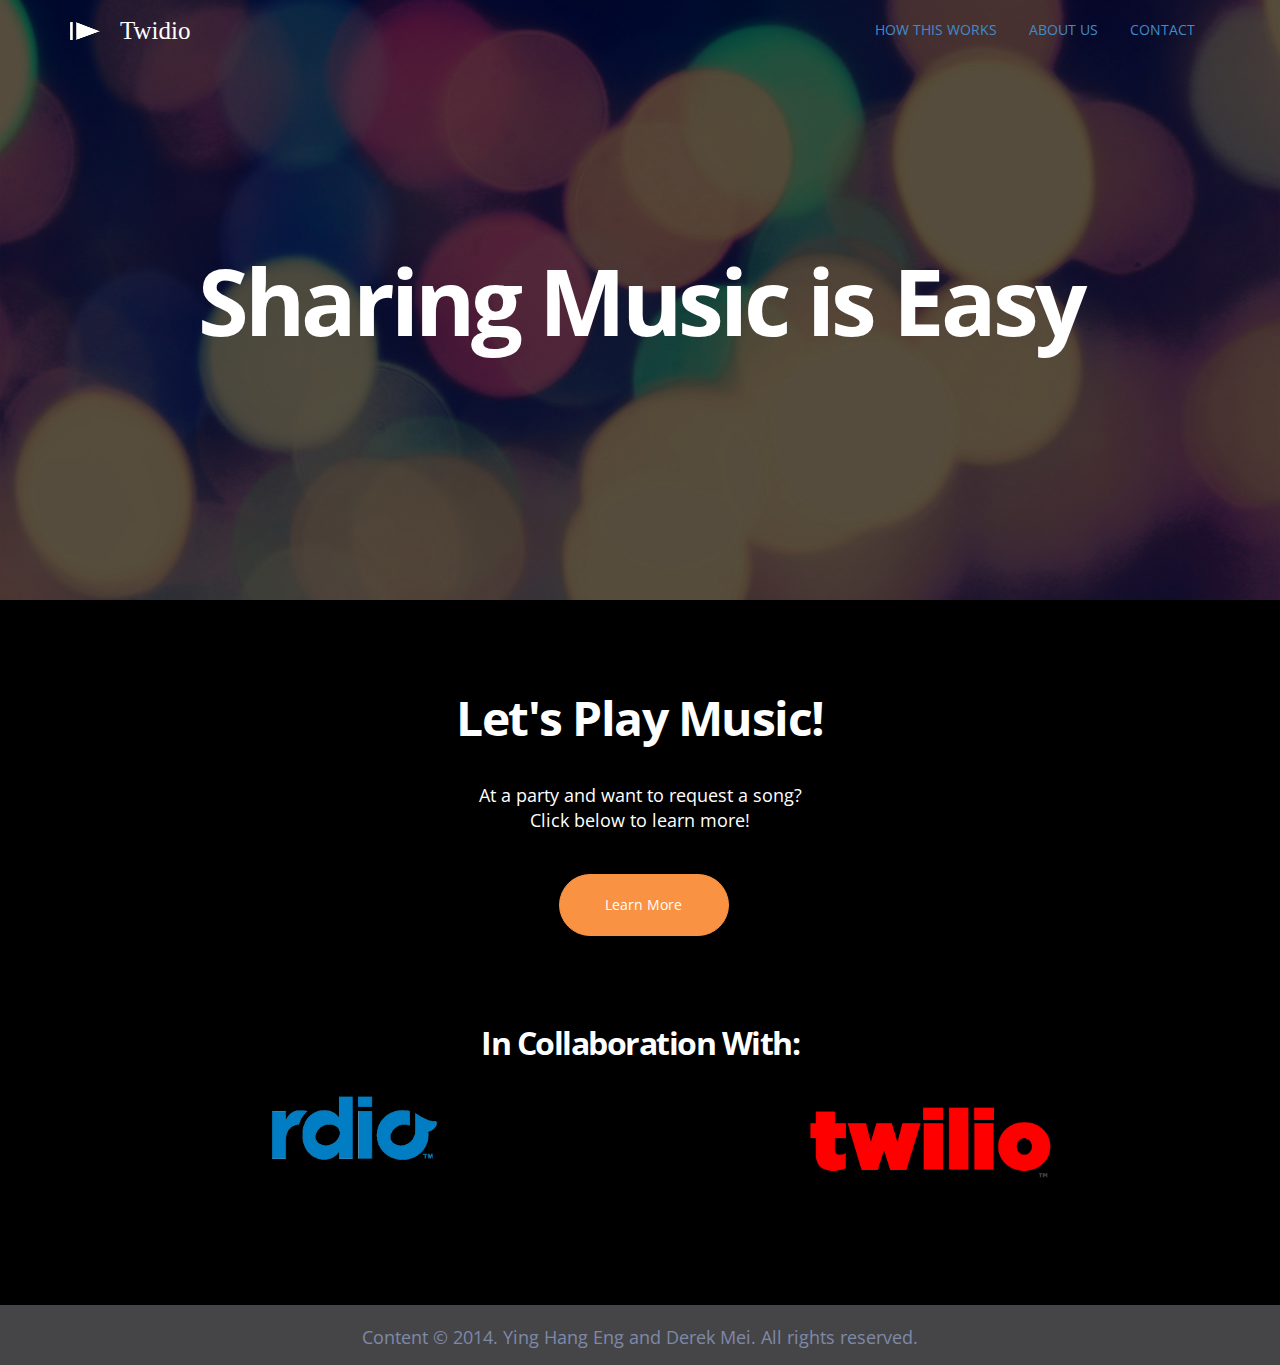
<file: index.html>
<!DOCTYPE html>
<html lang="en">
    <head>
        <meta charset="utf-8">
        <meta http-equiv="X-UA-Compatible" content="IE=edge">
        <meta name="viewport" content="width=device-width, initial-scale=1">
        <title>Twidio</title>

        <!-- Bootsstrap -->
        <link href="css/bootstrap.min.css" rel="stylesheet">

        <!-- CSS -->
        <link rel="stylesheet" type="text/css" href="stylesheet.css">

        <!-- Font -->
        <link href='http://fonts.googleapis.com/css?family=Open+Sans:400italic,400,700' rel='stylesheet' type='text/css'>
        <link href='http://fonts.googleapis.com/css?family=Audiowide' rel='stylesheet' type='text/css'>

    </head>

    <body>
        <div id="homewallpaper">
            <div class="container">

            <header>
                <ul class="nav nav-pills pull-right">
                <li><a href="howthisworks.html">HOW THIS WORKS</a></li>
                <li><a href="aboutus.html">ABOUT US</a></li>
                <li><a href="contact.html">CONTACT</a></li>
                </ul>
                <a href="index.html"><img src="img/Logo.png" id="mainlogo"></a>
                <a href="index.html"><h4 id="title">Twidio</h4></a>
            </header>

            <div class="learn">
                <p>Sharing Music is Easy</p>
            </div>

            </div>
        </div>

        <div class="container">
            <div class="row">
                <div class="col-sm-12">
                    <p class="headingtext">Let's Play Music!</p>
                    <p class="paragraphtext">At a party and want to request a song? <br>Click below to learn more!</p>
                    <div class="learnmorebutton">
                        <a href="howthisworks.html"><button type="button" class="btn btn-warning">Learn More</button></a>
                    </div>
                </div>
            </div>
        </div>

        <div class="container">
            <div class="row">
                <div class="col-sm-12" class="negativemargin">
                    <p class="collaboration">In Collaboration With:</p>
                    <div class="col-sm-6 text-center">
                        <img src="img/rdio-logo.png" class="rdiologo">
                    </div>

                    <div class="col-sm-6 text-center">
                        <img src="img/twilio-logo.png" class="twiliologo">
                    </div>

                </div>
            </div>
        </div>

    <footer>
        <div class="container">
            <p id="footertext">Content &copy; 2014. Ying Hang Eng and Derek Mei. All rights reserved.</p>
        </div>
    </footer> 


    <!-- jQuery (necessary for Bootstrap's JavaScript plugins) -->
    <script src="https://ajax.googleapis.com/ajax/libs/jquery/1.11.0/jquery.min.js"></script>
    <!-- Include all compiled plugins (below), or include individual files as needed -->
    <script src="js/bootstrap.min.js"></script>

    </body>
</html>
</file>
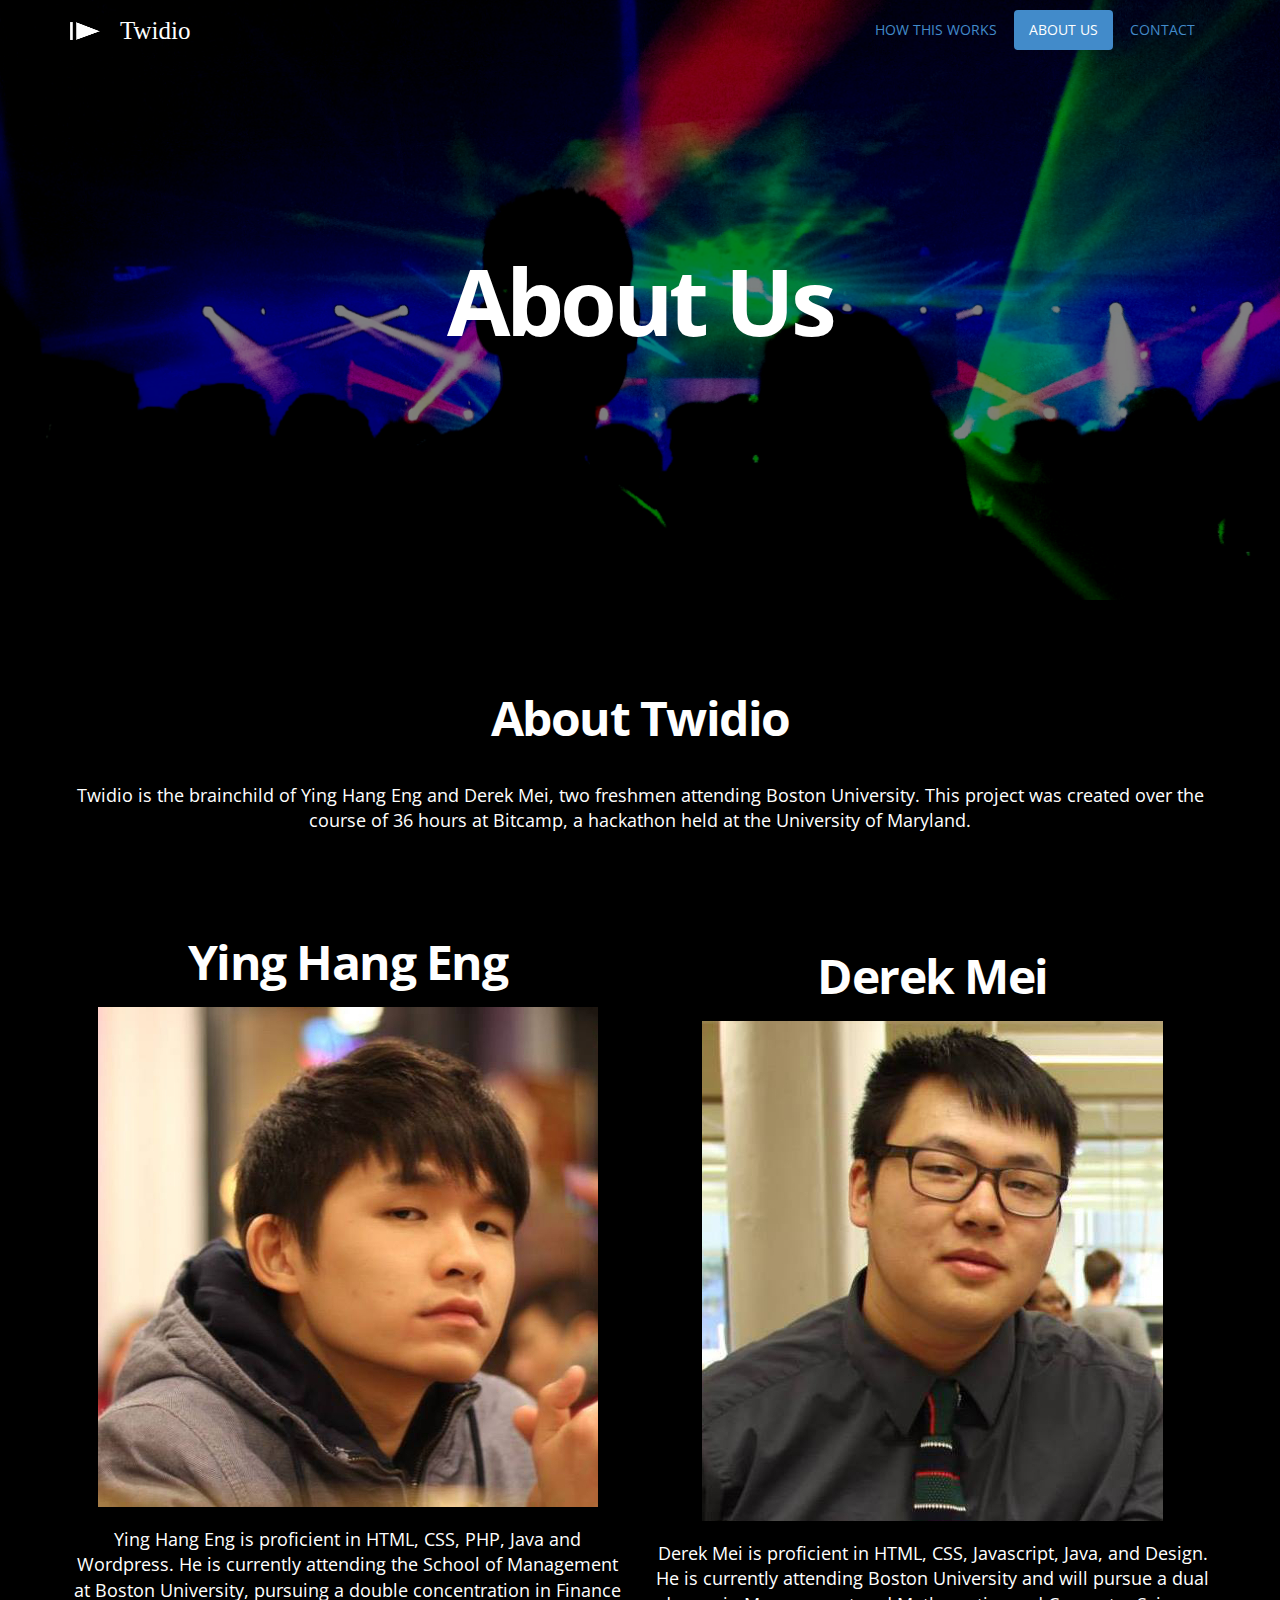
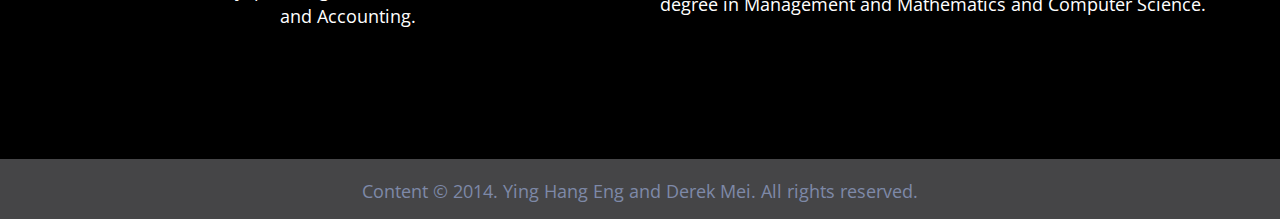
<file: aboutus.html>
<!DOCTYPE html>
<html lang="en">
    <head>
        <meta charset="utf-8">
        <meta http-equiv="X-UA-Compatible" content="IE=edge">
        <meta name="viewport" content="width=device-width, initial-scale=1">
        <title>About Us</title>

        <!-- Bootsstrap -->
        <link href="css/bootstrap.min.css" rel="stylesheet">

        <!-- CSS -->
        <link rel="stylesheet" type="text/css" href="stylesheet.css">

        <!-- Font -->
        <link href='http://fonts.googleapis.com/css?family=Open+Sans:400italic,400,700' rel='stylesheet' type='text/css'>
        <link href='http://fonts.googleapis.com/css?family=Audiowide' rel='stylesheet' type='text/css'>

    </head>

    <body>
        <div id="aboutuswallpaper">
            <div class="container">

            <header>
                <ul class="nav nav-pills pull-right">
                <li><a href="howthisworks.html" >HOW THIS WORKS</a></li>
                <li class="active"><a href="aboutus.html">ABOUT US</a></li>
                <li><a href="contact.html">CONTACT</a></li>
                </ul>
                <a href="index.html"><img src="img/Logo.png" id="mainlogo"></a>
                <a href="index.html"><h4 id="title">Twidio</h4></a>
            </header>

            <div class="learn">
                <p>About Us</p>
            </div>

            </div>
        </div>

        <div class="container">
            <div class="row">
                <div class="col-sm-12">
                    <p class="headingtext">About Twidio</p>
                    <p class="paragraphtext">Twidio is the brainchild of Ying Hang Eng and Derek Mei, two freshmen attending Boston University. This project was created over the course of 36 hours at Bitcamp, a hackathon held at the University of Maryland.</p>
                </div>
            </div>
        </div>

        <div class="container">
            <div class="row">
                <div class="col-sm-6 text-center picturepadding">
                    <p class="headingtext">Ying Hang Eng</p>
                    <img src="img/YingHang.jpg">
                    <p class="paragraphtext">Ying Hang Eng is proficient in HTML, CSS, PHP, Java and Wordpress. He is currently attending the School of Management at Boston University, pursuing a double concentration in Finance and Accounting.</p>
                </div>
                <div class="col-sm-6 text-center picturepadding">
                    <p class="headingtext">Derek Mei</p>
                    <img src="img/Derek.jpg">
                    <p class="paragraphtext">Derek Mei is proficient in HTML, CSS, Javascript, Java, and Design. He is currently attending Boston University and will pursue a dual degree in Management and Mathematics and Computer Science.</p>
                 </div>
            </div>
        </div>

        <footer>
        <div class="container">
            <p id="footertext">Content &copy; 2014. Ying Hang Eng and Derek Mei. All rights reserved.</p>
        </div>
        </footer> 


        <!-- jQuery (necessary for Bootstrap's JavaScript plugins) -->
        <script src="https://ajax.googleapis.com/ajax/libs/jquery/1.11.0/jquery.min.js"></script>
        <!-- Include all compiled plugins (below), or include individual files as needed -->
        <script src="js/bootstrap.min.js"></script>

    </body>
</html>
</file>
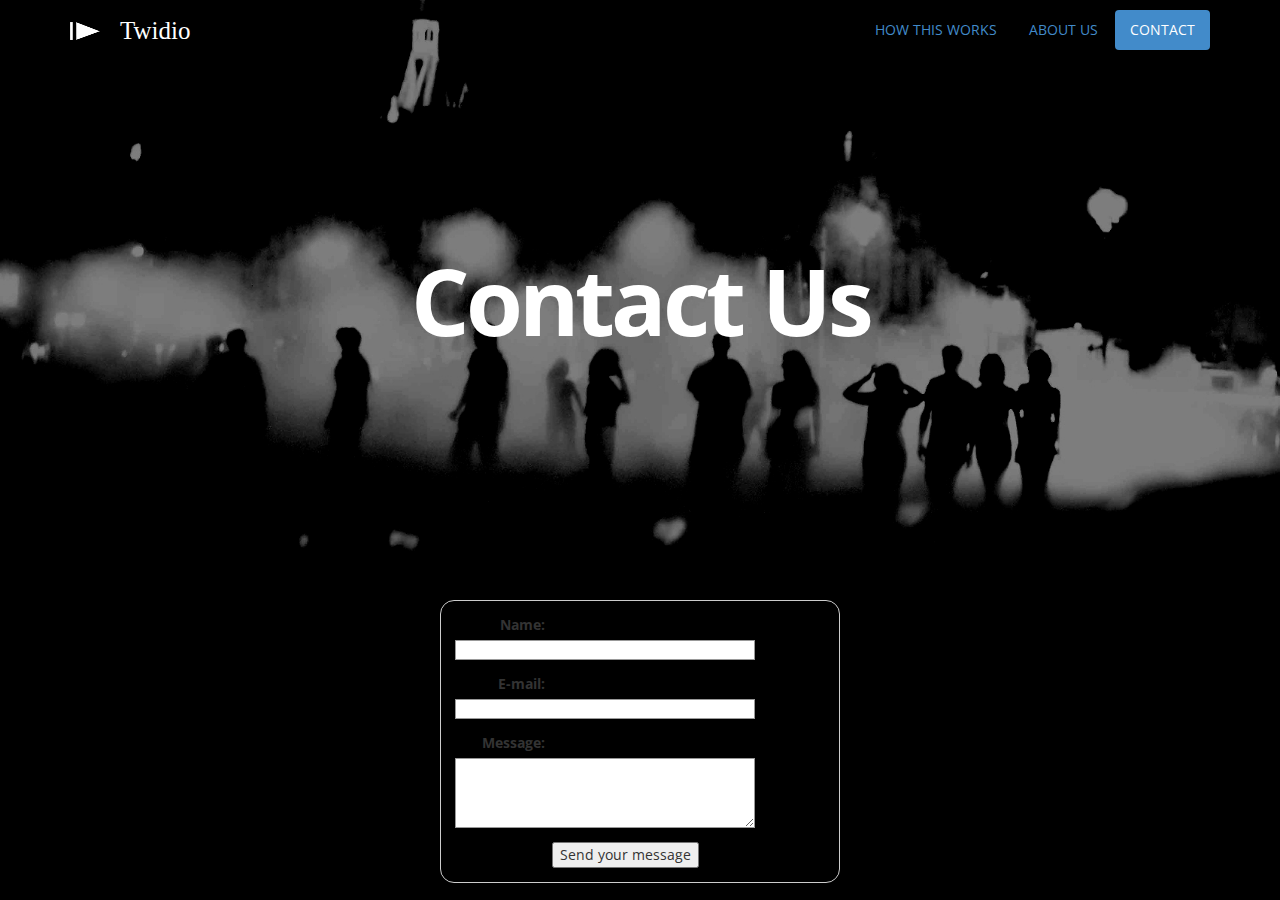
<file: contact.html>
<!DOCTYPE html>
<html lang="en">
    <head>
        <meta charset="utf-8">
        <meta http-equiv="X-UA-Compatible" content="IE=edge">
        <meta name="viewport" content="width=device-width, initial-scale=1">
        <title>Contact Us</title>

        <!-- Bootsstrap -->
        <link href="css/bootstrap.min.css" rel="stylesheet">

        <!-- CSS -->
        <link rel="stylesheet" type="text/css" href="stylesheet.css">

        <!-- Font -->
        <link href='http://fonts.googleapis.com/css?family=Open+Sans:400italic,400,700' rel='stylesheet' type='text/css'>
        <link href='http://fonts.googleapis.com/css?family=Audiowide' rel='stylesheet' type='text/css'>

    </head>

    <body>
        <div id="contactwallpaper">
            <div class="container">

            <header>
                <ul class="nav nav-pills pull-right">
                <li><a href="howthisworks.html" >HOW THIS WORKS</a></li>
                <li><a href="aboutus.html">ABOUT US</a></li>
                <li class="active"><a href="contact.html">CONTACT</a></li>
                </ul>
                <a href="index.html"><img src="img/Logo.png" id="mainlogo"></a>
                <a href="index.html"><h4 id="title">Twidio</h4></a>
            </header>

            <div class="learn">
                <p>Contact Us</p>
            </div>

            </div>
        </div>

        <form action="http://www.cs.tut.fi/cgi-bin/run/~jkorpela/echo.cgi" method="post">
  <div>
    <label for="name">Name:</label>
    <input type="text" id="name" name="user_name">
  </div>

  <div>
    <label for="mail">E-mail:</label>
    <input type="email" id="mail" name="user_email">
  </div>

  <div>
    <label for="msg">Message:</label>
    <textarea id="msg" name="user_message"></textarea>
  </div>
 
  <div class="button">
    <button type="submit">Send your message</button>
  </div>
</form>
</file>
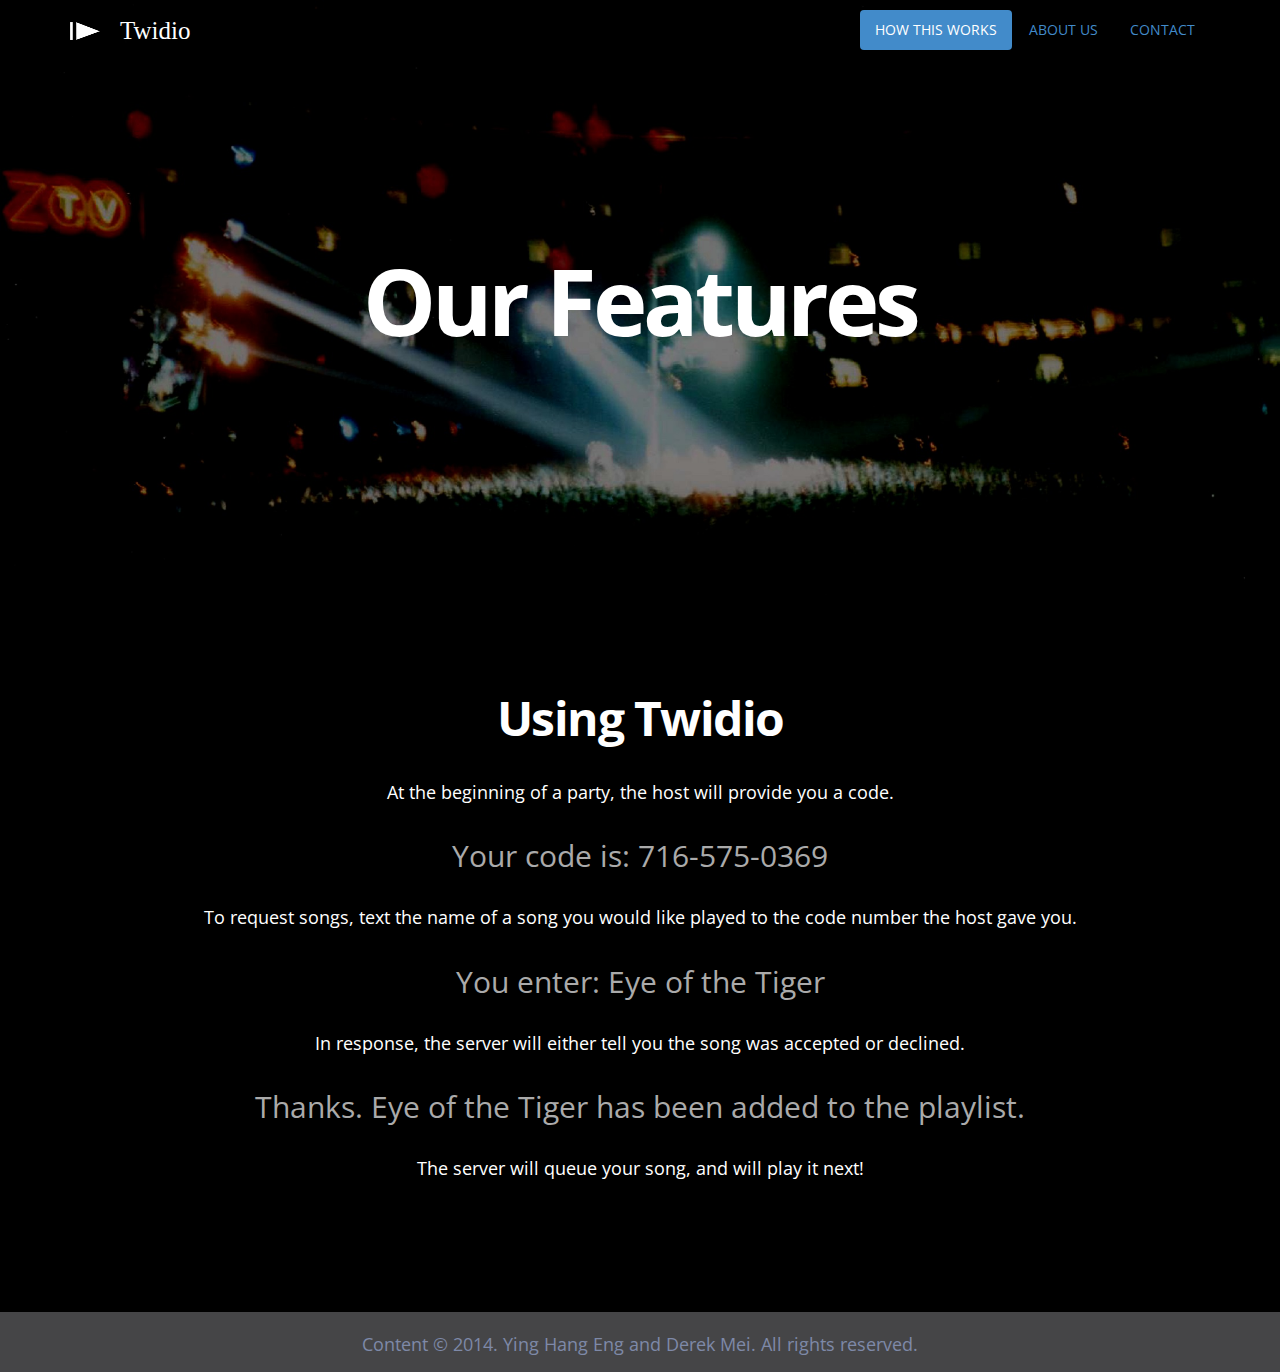
<file: howthisworks.html>
<!DOCTYPE html>
<html lang="en">
    <head>
        <meta charset="utf-8">
        <meta http-equiv="X-UA-Compatible" content="IE=edge">
        <meta name="viewport" content="width=device-width, initial-scale=1">
        <title>How This Works</title>

        <!-- Bootsstrap -->
        <link href="css/bootstrap.min.css" rel="stylesheet">

        <!-- CSS -->
        <link rel="stylesheet" type="text/css" href="stylesheet.css">

        <!-- Font -->
        <link href='http://fonts.googleapis.com/css?family=Open+Sans:400italic,400,700' rel='stylesheet' type='text/css'>
        <link href='http://fonts.googleapis.com/css?family=Audiowide' rel='stylesheet' type='text/css'>

    </head>

    <body>
        <div id="howthisworkswallpaper">
            <div class="container">
            <header>
                <ul class="nav nav-pills pull-right">
                <li class="active"><a href="howthisworks.html">HOW THIS WORKS</a></li>
                <li><a href="aboutus.html">ABOUT US</a></li>
                <li><a href="contact.html">CONTACT</a></li>
                </ul>
                <a href="index.html"><img src="img/Logo.png" id="mainlogo"></a>
                <a href="index.html"><h4 id="title">Twidio</h4></a>
            </header>
            <div class="learn">
                <p>Our Features</p>
            </div>
            </div>
        </div>

        <div class="container">
            <div class="row">
                <div class="col-sm-12">
                    <p class="headingtext">Using Twidio</p>
                    <div>
                    <p class="paragraphtext2">At the beginning of a party, the host will provide you a code.</p>
                    <p class="paragraphtext3">Your code is: 716-575-0369<p>
                    <p class="paragraphtext2">To request songs, text the name of a song you would like played to the code number the host gave you.</p>
                    <p class="paragraphtext3">You enter: Eye of the Tiger<p>
                    <p class="paragraphtext2">In response, the server will either tell you the song was accepted or declined.</p>
                    <p class="paragraphtext3">Thanks. Eye of the Tiger has been added to the playlist.<p>
                    <p class="paragraphtext2">The server will queue your song, and will play it next!</p>
                    </div>
                </div>
            </div>
        </div>

        <footer>
        <div class="container">
            <p id="footertext">Content &copy; 2014. Ying Hang Eng and Derek Mei. All rights reserved.</p>
        </div>
        </footer> 


        <!-- jQuery (necessary for Bootstrap's JavaScript plugins) -->
        <script src="https://ajax.googleapis.com/ajax/libs/jquery/1.11.0/jquery.min.js"></script>
        <!-- Include all compiled plugins (below), or include individual files as needed -->
        <script src="js/bootstrap.min.js"></script>

    </body>
</html>
</file>
<file: stylesheet.css>
#homewallpaper {
	background: url('img/Wallpaper.jpeg') no-repeat;
	background-size: cover;
	background-position: center center;
	width: 100%;
	height: 600px;
}

#howthisworkswallpaper {
	background: url('img/Wallpaper2.jpg') no-repeat;
	background-size: cover;
	background-position: auto;
	width: 100%;
	height: 600px;
}

#aboutuswallpaper {
	background: url('img/Wallpaper3.jpg') no-repeat;
	background-size: cover;
	background-position: center center;
	width: 100%;
	height: 600px;
}

#contactwallpaper {
	background: url('img/Wallpaper4.jpg') no-repeat;
	background-size: cover;
	background-position: center center;
	width: 100%;
	height: 600px;
}

body {
	font-family:'Open Sans', sans-serif;
	background-color: black;
	font: white;
}

.learn {
	margin-top: 210px;
	margin-left: auto;
	margin-right: auto;
	text-align: center;
}

.learn p {
	line-height: 100%;
	letter-spacing: -4px;
	font-size: 92px;
	font-weight: bold;
	color: #FFFFFF;
	margin-bottom: 80px;
}

.learnmorebutton {
	text-align: center;
	padding-top: 30px;
}

.learnmorebutton button {
	border-radius: 40px;
	background: #F99242;
	width: 170px;
	height: 62px;
	text-align: center;
}

.learnmorebutton button, .learnmorebutton button:hover {
	border-radius: 40px;
	background: #F99242;
	width: 170px;
	height: 62px;
	border-color: #F99242;
}

.learnmorebutton button a {
	text-decoration: none;
	color: #FFFFFF;
}


#mainlogo {
	float: left;
	margin-right: 20px;
	padding-top: 12px;
	width: 30px;
	height: 30px;
}

#title {
	padding-top: 7px;
	color: white;
	font-size: 25px;
	font-family: 'Audiofide', cursive;
	text-decoration: none;
}

.headingtext {
	font-size: 48px;
	letter-spacing: -1.5px;
	color: #FFFFFF;
	font-weight: bold;
	text-align: center;
	padding-top: 70px;
}

.paragraphtext {
	font-size: 18px;
	color: #FFFFFF;
	text-align: center;
	padding-top: 20px;
}

.paragraphtext2 {
	font-size: 18px;
	color: #FFFFFF;
	text-align: center;
	padding-top: 17px;
}

.paragraphtext3 {
	font-size: 30px;
	color: #AAAAAA;
	text-align: center;
	padding-top: 20px;
}

.rdiologo {
	height: 70px;
	text-align: center;
	margin-top: 17px;
	margin-right: auto;
	margin-left: auto;
}

.twiliologo {
	height: 95px;
	text-align: center;
	margin-right: auto;
	margin-left: auto;
}

.collaboration {
	font-size: 32px;
	letter-spacing: -1.5px;
	color: #FFFFFF;
	font-weight: bold;
	text-align: center;
	padding-top: 70px;
}

footer {
	height: 60px;
	background-color: #454547;
	background-size: cover;
	margin-top: 120px
}

#footertext {
	font-family:'Open Sans', sans-serif;
	color: #7E89A8;
	text-align: center;
	font-size: 18px;
	padding-top: 20px;
}

li:hover,
li.active {
	border-color: white;

}

.left {
	margin-left: auto;
	margin-right: auto;
	text-align: center;
}

.exampletext {
	padding-top: 7px;
	color: white;
	font-size: 25px;
	font-family: 'Audiofide', cursive;
	text-decoration: none;
}

form {
  /* Just to center the form on the page */
  margin: 0 auto;
  width: 400px;

  /* To see the limits of the form */
  padding: 1em;
  border: 1px solid #CCC;
  border-radius: 1em;
}

div + div {
  margin-top: 1em;
}

label {
  /* To make sure that all label have the same size and are properly align */
  display: inline-block;
  width: 90px;
  text-align: right;
}

input, textarea {
  /* To make sure that all text field have the same font settings
     By default, textarea are set with a monospace font */
  font: 1em sans-serif;

  /* To give the same size to all text field */
  width: 300px;

  -moz-box-sizing: border-box;
       box-sizing: border-box;

  /* To harmonize the look & feel of text field border */
  border: 1px solid #999;
}

input:focus, textarea:focus {
  /* To give a little highligh on active elements */
  border-color: #000;
}

textarea {
  /* To properly align multiline text field with their label */
  vertical-align: top;

  /* To give enough room to type some text */
  height: 5em;

  /* To allow users to resize any textarea vertically
     It works only on Chrome, Firefox and Safari */
  resize: vertical;
}

.button {
  /* To position the buttons to the same position of the text fields */
  padding-left: 90px; /* same size as the label elements */
}

button {
  /* This extra magin represent the same space as the space between
     the labels and their text fields */
  margin-left: .5em;
}
</file>
